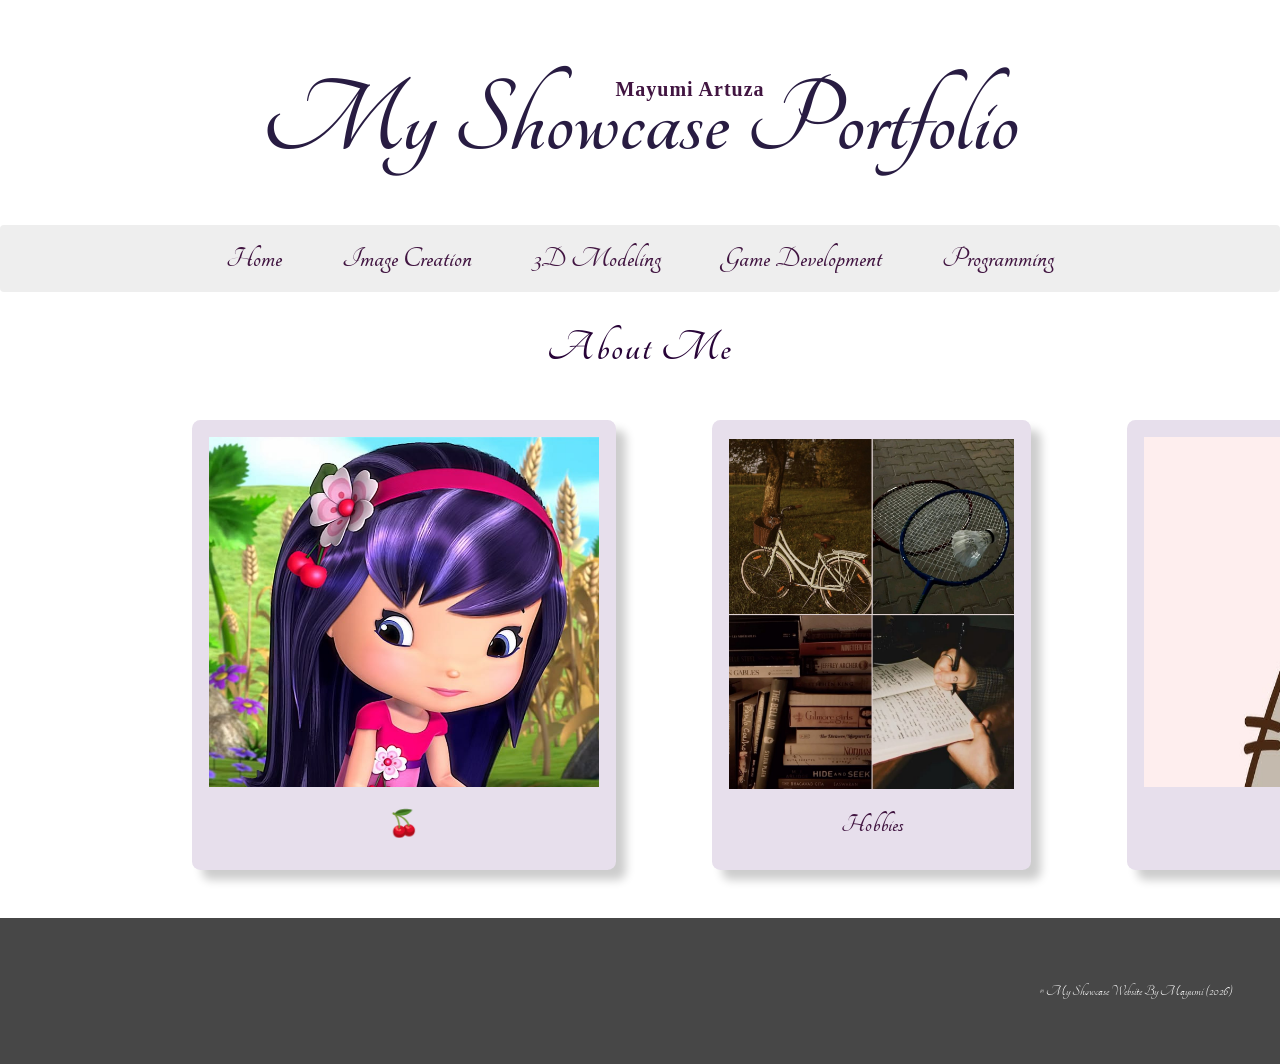
<file: index.html>
<!DOCTYPE html>
<html lang="en">

<head>
    <link rel="preconnect" href="https://fonts.googleapis.com">
    <link rel="preconnect" href="https://fonts.gstatic.com" crossorigin>
    <link href="https://fonts.googleapis.com/css2?family=Tangerine:wght@400;700&display=swap" rel="stylesheet">
    <meta charset="UTF-8">
    <meta name="viewport" content="width=device-width, initial-scale=1.0">
    <link rel="stylesheet" href="style.css">
    <title>My Showcase Portfolio</title>
</head>
<body>

    <section class="hero">
        <div class="hero-container">
            <h1 class="hero-text1">Mayumi Artuza</h1>
            <h2 class="hero-text2">My Showcase Portfolio</h2>
        </div>  
    </section>

    <section class="topic">
        <div class="topic-title">
            <nav>
                <a href="index.html">Home</a>
                <a href="imagecreation.html">Image Creation</a>
                <a href="3D modeling.html">3D Modeling</a>
                <a href="game development.html">Game Development</a>
                <a href="programming.css">Programming</a>
            </nav>
        </div> 
         <div class="about-me-header">
            <h1>About Me</h1>
        </div>
        
        <div class="topic-content">
            <div class="topic-card">
                <img src="images/cheeryjam.jpg" alt="cherry jam" width="390" height="350">
                <h2 class="topic-card-text">🍒</h2>
            </div>
            
            <div class="topic-card">
                <img src="images/Collage.png" alt="collage" width="285" height="350">
                <h2 class="topic-card-text">Hobbies</h2>
            </div>
        
            <div class="topic-card">
                <img src="images/pusheen.jpg" alt="cat" width="390" height="350">
                <h2 class="topic-card-text">🐾</h2>
            </div>
        </div>
    </section>

    <footer class="footer">
        <p>&copy; My Showcase Website By Mayumi (2026)</p>
    </footer>

</body>
</html>
</file>
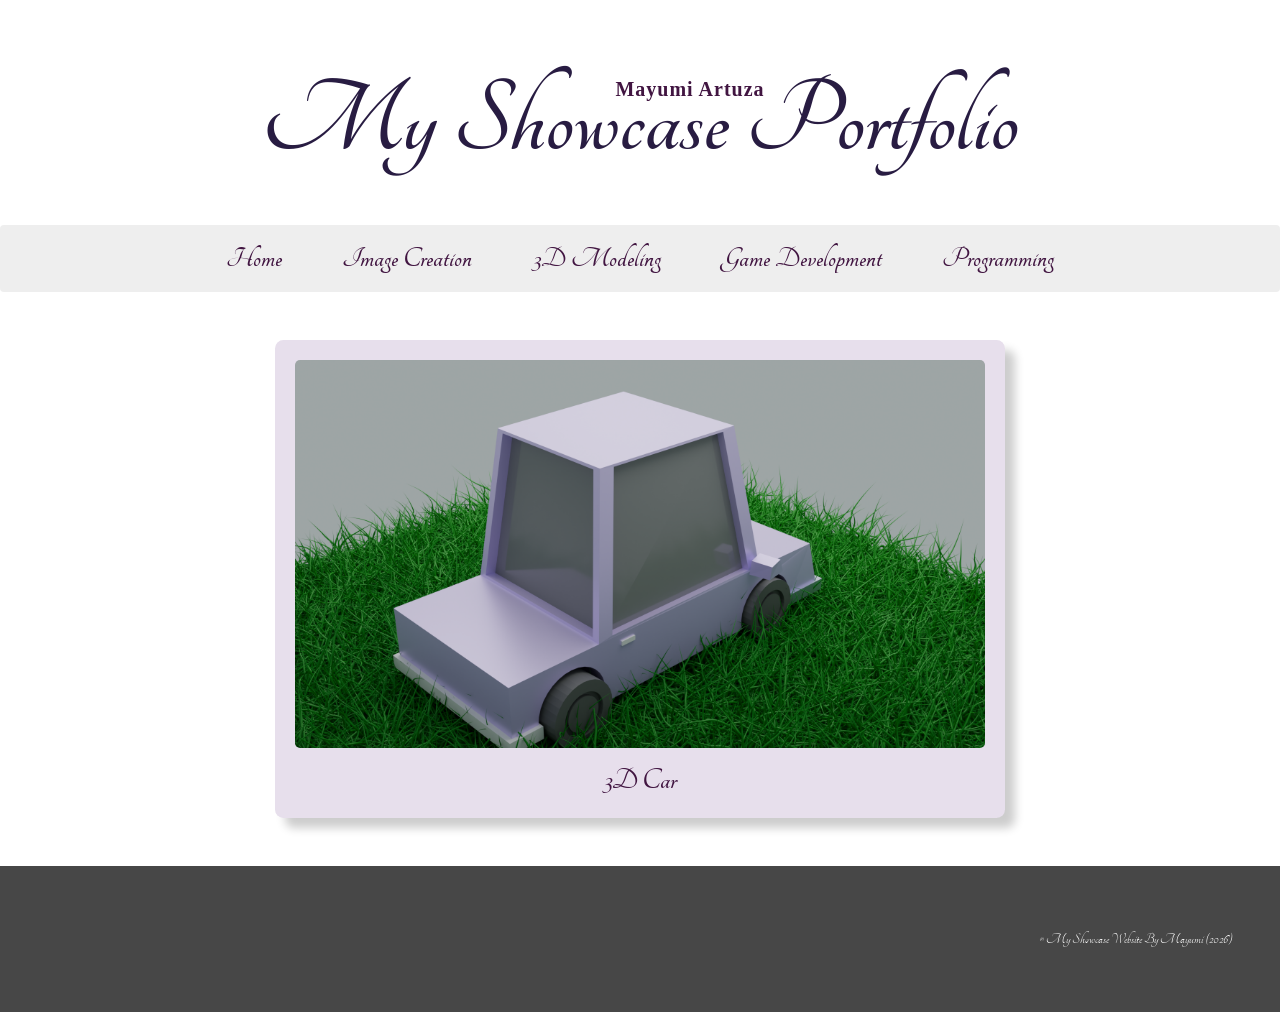
<file: 3D modeling.html>
<!DOCTYPE html>
<html lang="en">

<head>
    <link rel="preconnect" href="https://fonts.googleapis.com">
    <link rel="preconnect" href="https://fonts.gstatic.com" crossorigin>
    <link href="https://fonts.googleapis.com/css2?family=Tangerine:wght@400;700&display=swap" rel="stylesheet">
    <meta charset="UTF-8">
    <meta name="viewport" content="width=device-width, initial-scale=1.0">
    <link rel="stylesheet" href="3D modeling.css">
    <title>My Showcase Portfolio</title>
</head>
<body>

    <section class="hero">
        <div class="hero-container">
            <h1 class="hero-text1">Mayumi Artuza</h1> 
            <h2 class="hero-text2">My Showcase Portfolio</h2> 
        </div>  
    </section>

    <section class="topic">
        <div class="topic-title">
            <nav>
                <a href="index.html">Home</a>
                <a href="imagecreation.html">Image Creation</a>
                <a href="3d-modeling.html">3D Modeling</a>
                <a href="game-development.html">Game Development</a>
                <a href="programming.html">Programming</a>
            </nav>
        </div> 
        
        <div class="topic-content">
            <div class="topic-card">
                <div class="image-container">
                    <img src="images/car.png" alt="car">
                </div>
                <h2 class="topic-card-text">3D Car</h2>
            </div>
        </div>
    </section>

    <footer class="footer">
        <p>&copy; My Showcase Website By Mayumi (2026)</p>
    </footer>

</body>
</html>
</file>
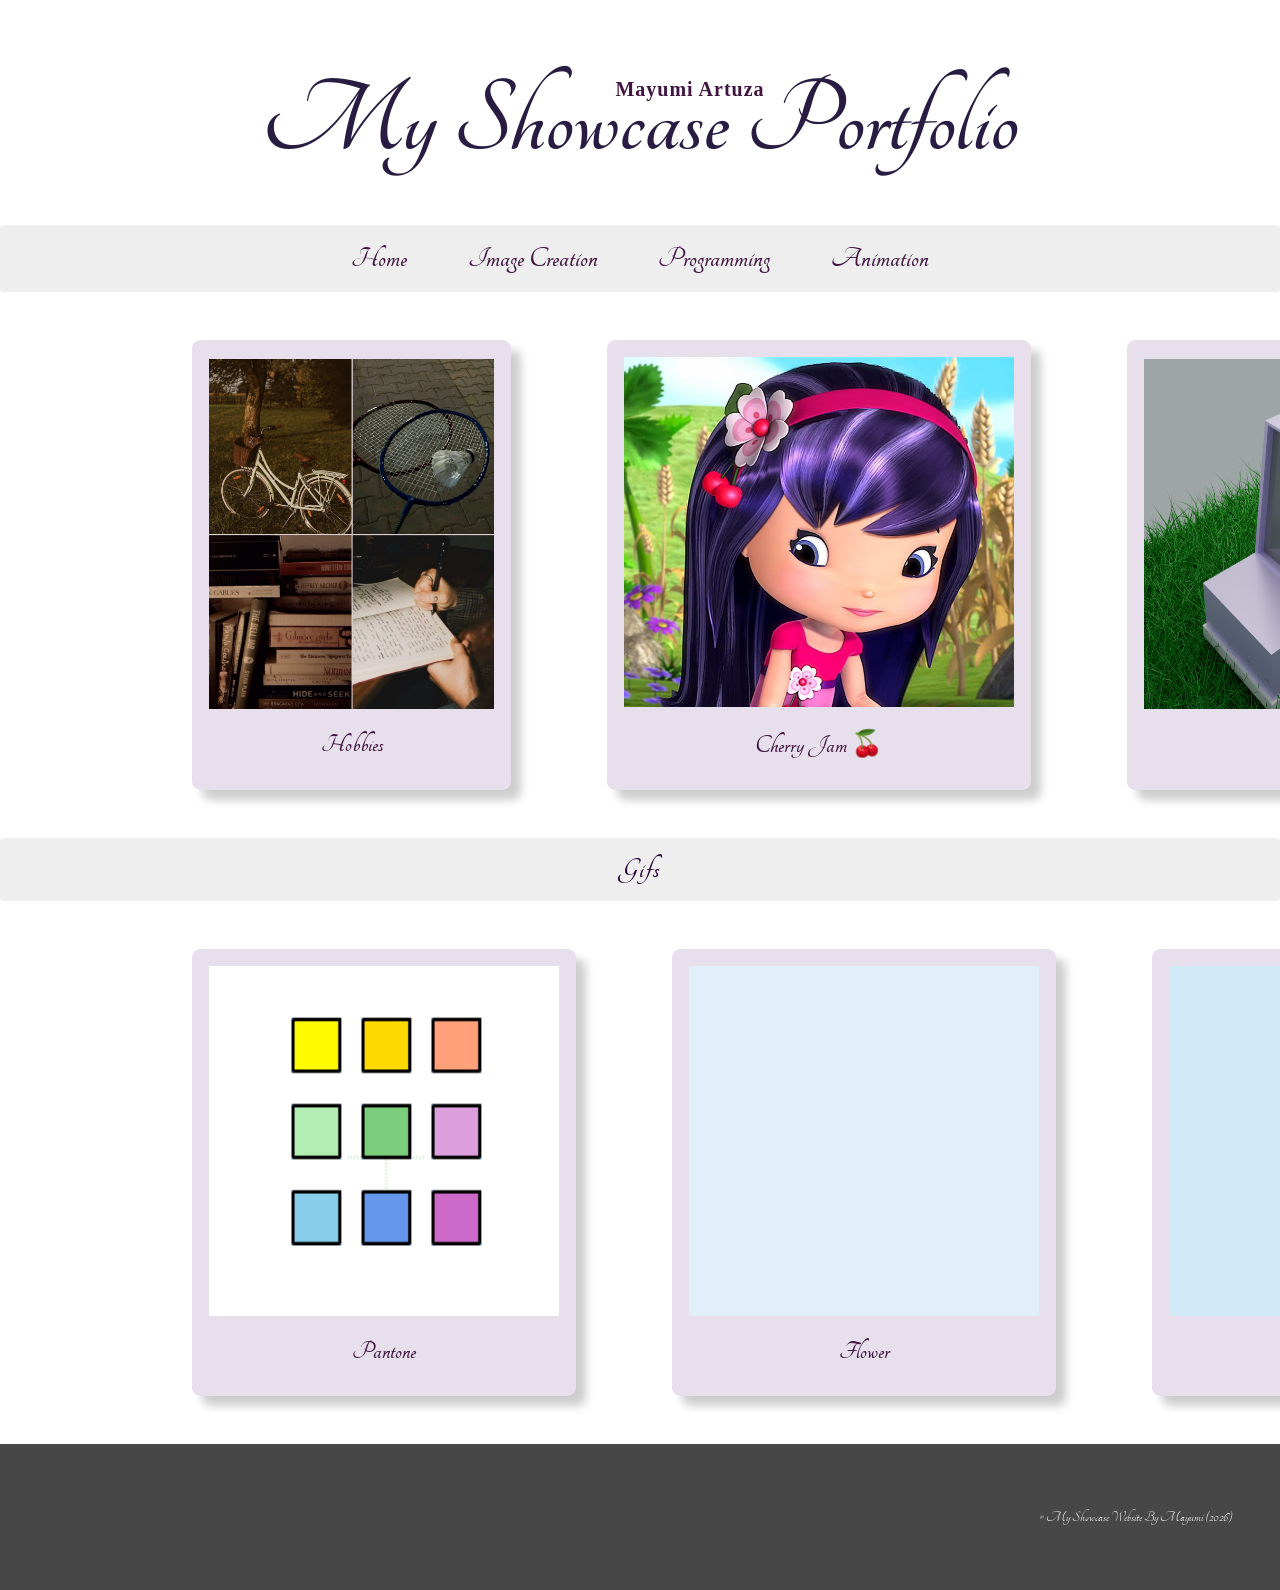
<file: animation.html>
<!DOCTYPE html>
<html lang="en">

<head>
    <link rel="preconnect" href="https://fonts.googleapis.com">
    <link rel="preconnect" href="https://fonts.gstatic.com" crossorigin>
    <link href="https://fonts.googleapis.com/css2?family=Tangerine:wght@400;700&display=swap" rel="stylesheet">
    <meta charset="UTF-8">
    <meta name="viewport" content="width=device-width, initial-scale=1.0">
    <link rel="stylesheet" href="style.css">
    <title>My Showcase Portfolio</title>
</head>
<body>

    <section class="hero">
        <div class="hero-container">
            <h1 class="hero-text1">Mayumi Artuza</h1>
            <h2 class="hero-text2">My Showcase Portfolio</h2>
        </div>  
    </section>

    <section class="topic">
        <div class="topic-title">
            <nav>
                <a href="index.html">Home</a>
                <a href="imagecreation.html">Image Creation</a>
                <a href="programming.html">Programming</a>
                <a href="animation.html">Animation</a>
            </nav>
        </div> 
        
        <div class="topic-content">
            <div class="topic-card">
                <img src="images/Collage.png" alt="collage" width="285" height="350">
                <h2 class="topic-card-text">Hobbies</h2>
            </div>
            
            <div class="topic-card">
                <img src="images/cheeryjam.jpg" alt="cherry jam" width="390" height="350">
                <h2 class="topic-card-text">Cherry Jam 🍒</h2>
            </div>

            <div class="topic-card car-card">
               <img src="images/car.png" alt="car" width="412" height="350">
               <h2 class="topic-card-text">3D Car</h2>
            </div>
        </div>
    </section>

    <section class="topic2">
        <div class="topic-title2">
            <h1>Gifs</h1>
        </div> 

        <div class="topic-content2">
            <div class="topic-card2">
                <img src="images/grokgif2.gif" alt="gif" width="350" height="350">
                <h2 class="topic-card-text">Pantone</h2>
            </div>
            <div class="topic-card2">
                <img src="images/grokgif3.gif" alt="gif" width="350" height="350">
                <h2 class="topic-card-text">Flower</h2>
            </div>
            <div class="topic-card2">
                <img src="images/grokgif4.gif" alt="gif" width="350" height="350">
                <h2 class="topic-card-text">Shape</h2>
            </div>
        </div>
    </section>

    <footer class="footer">
        <p>&copy; My Showcase Website By Mayumi (2026)</p>
    </footer>

</body>
</html>
</file>
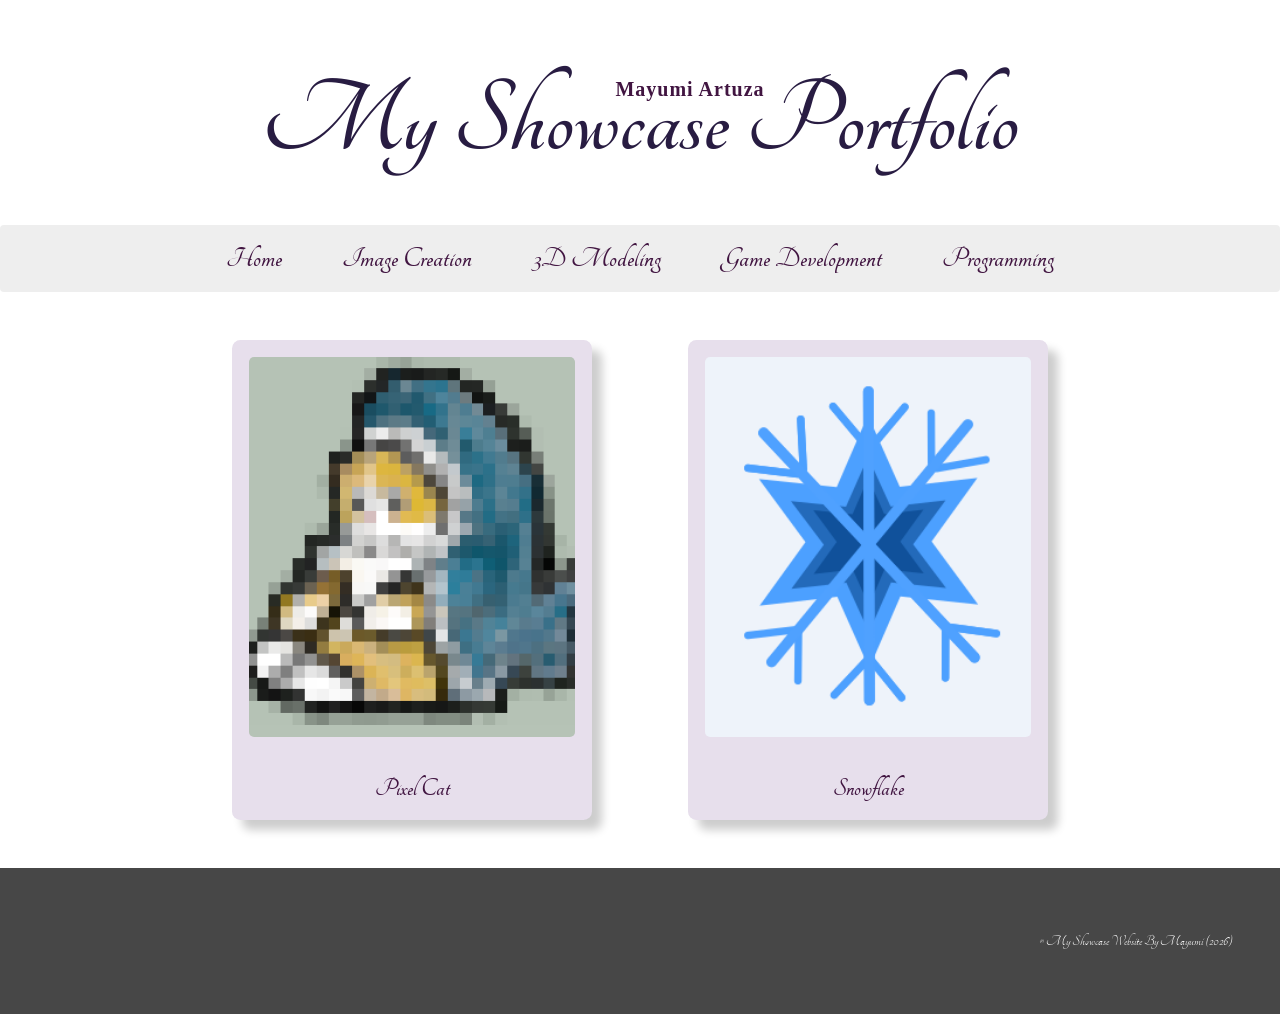
<file: imagecreation.html>
<!DOCTYPE html>
<html lang="en">

<head>
    <link rel="preconnect" href="https://fonts.googleapis.com">
    <link rel="preconnect" href="https://fonts.gstatic.com" crossorigin>
    <link href="https://fonts.googleapis.com/css2?family=Tangerine:wght@400;700&display=swap" rel="stylesheet">
    <meta charset="UTF-8">
    <meta name="viewport" content="width=device-width, initial-scale=1.0">
    <link rel="stylesheet" href="ic.css">
    <title>My Showcase Portfolio</title>
</head>
<body>

    <section class="hero">
        <div class="hero-container">
            <h1 class="hero-text1">Mayumi Artuza</h1> 
            <h2 class="hero-text2">My Showcase Portfolio</h2> 
        </div>  
    </section>

    <section class="topic">
        <div class="topic-title">
            <nav>
                <a href="index.html">Home</a>
                <a href="imagecreation.html">Image Creation</a>
                <a href="3D modeling.html">3D Modeling</a>
                <a href="game development.html">Game Development</a>
                <a href="programming.css">Programming</a>
            </nav>
        </div> 
        
        <div class="topic-content">
            <div class="topic-card">
                <div class="image-container">
                    <img src="images/pixelcat.PNG" alt="cat">
                </div>
                <h2 class="topic-card-text">Pixel Cat</h2>
            </div> 
            <div class="topic-card">
                <div class="image-container">
                    <img src="images/snowflakeee.png" alt="snowflake">
                </div>
                <h2 class="topic-card-text">Snowflake</h2>
            </div>
        </div>
    </section>

    <footer class="footer">
        <p>&copy; My Showcase Website By Mayumi (2026)</p>
    </footer>

</body>
</html>
</file>
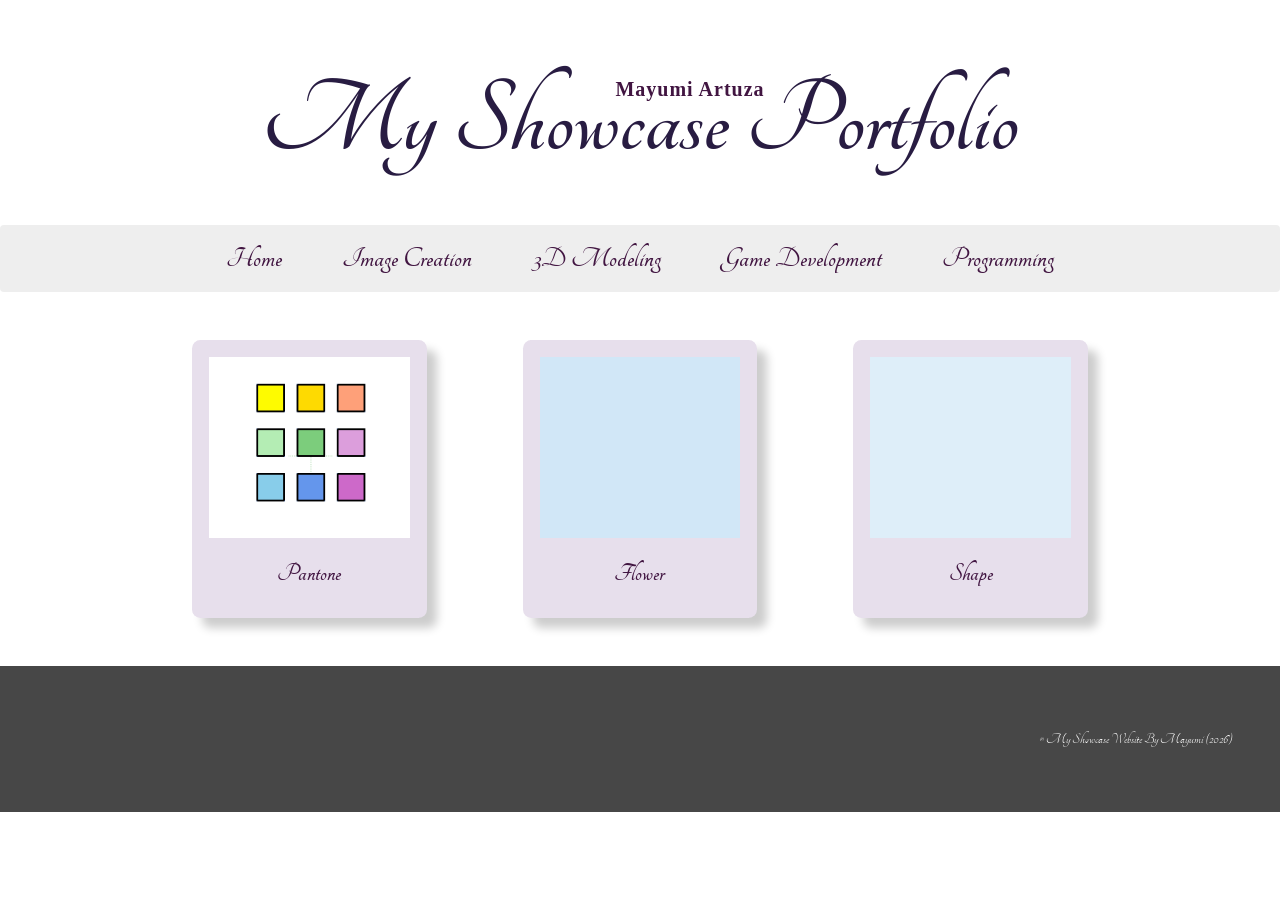
<file: programming.html>
<!DOCTYPE html>
<html lang="en">
<head>
    <link rel="preconnect" href="https://fonts.googleapis.com">
    <link rel="preconnect" href="https://fonts.gstatic.com" crossorigin>
    <link href="https://fonts.googleapis.com/css2?family=Tangerine:wght@400;700&display=swap" rel="stylesheet">
    <meta charset="UTF-8">
    <meta name="viewport" content="width=device-width, initial-scale=1.0">
    <link rel="stylesheet" href="programming.css">
    <title>My Showcase Portfolio</title>
</head>
<body>

    <section class="hero">
        <div class="hero-container">
            <h1 class="hero-text1">Mayumi Artuza</h1>
            <h2 class="hero-text2">My Showcase Portfolio</h2>
        </div>  
    </section>

    <section class="topic">
        <div class="topic-title">
            <nav>
                <a href="index.html">Home</a>
                <a href="imagecreation.html">Image Creation</a>
                <a href="3d-modeling.html">3D Modeling</a>
                <a href="game-development.html">Game Development</a>
                <a href="programming.html">Programming</a>
            </nav>
        </div>
    </section>
        </div> 

        <div class="topic-content2">
            <div class="topic-card2">
                <img src="images/grokgif2.gif" alt="gif">
                <h2 class="topic-card-text">Pantone</h2>
            </div>
            <div class="topic-card2">
                <img src="images/grokgif3.gif" alt="gif">
                <h2 class="topic-card-text">Flower</h2>
            </div>
            <div class="topic-card2">
                <img src="images/grokgif4.gif" alt="gif">
                <h2 class="topic-card-text">Shape</h2>
            </div>
        </div>
    </section>

    <footer class="footer">
        <p>&copy; My Showcase Website By Mayumi (2026)</p>
    </footer>

</body>
</html>
</file>
<file: style.css>
body,
html {
    margin: 0;
    padding: 0;
    height: 100%;
    font-family: Arial, sans-serif;
    box-sizing: border-box;
}

body {
    font-family: "Sofia", sans-serif;
}

.hero {
    background-image: url('https://wallcoveringsmart.com/cdn/shop/files/da63209_42.jpg?v=1689975887');
    height: 25vh;
    background-size: cover;
    background-position: center;
    display: flex;
    justify-content: center;
    align-items: center;
    color: white;
    text-align: center;
    position: relative;
    opacity: 100%;
}

.hero-container {
    display: flex;
    flex-direction: column;
    align-items: center;
    justify-content: center;
    width: 100%;
}

.hero-text1 {
    font-size: 20px; 
    font-family: 'Times New Roman', Times, serif;
    color: rgb(65, 21, 65); 
    margin: 0;
    padding: 0;
    line-height: 1;
    letter-spacing: 1px;
    align-self: center;        
    margin-left: 100px;    
    position: relative;
    top: 20px;             
    z-index: 2;            
}

.hero-text2 {
    font-weight: bold;
    font-family: "Tangerine", cursive;
    color: rgb(40, 28, 66);
    text-align: center;
    font-size: 110px;
    margin: 0;    
    padding: 0;
    line-height: 0.8;
    z-index: 1;
}

.topic-title {
    background-color: rgb(238, 238, 238);
    padding: 15px 0;    
    text-align: center;
    width: 100%;              
    box-sizing: border-box;
    border-radius: 4px;       
}

.topic-title2 {
    background-color: rgb(238, 238, 238); 
    padding: 15px 0;                     
    text-align: center;
    width: 100%;                                   
    box-sizing: border-box;
    border-radius: 4px;                
    margin-bottom: 2em;                
}

.topic-title2 h1 {
    font-family: "Tangerine", serif;
    color: rgb(40, 4, 56);   
    font-size: 30px;   
    margin: 0;
    padding: 0;
    font-weight: bold;
    letter-spacing: 2px;
}

.topic-title nav a:hover {
    color: rgb(110, 40, 110);
    text-decoration: underline;
}

.topic-content{
    display: grid;
    grid-template-columns: repeat(3, 1fr);
    gap: 6em;
    width: 70%;
    margin: 3em auto;
}

.topic-content2{
    display: grid;
    grid-template-columns: repeat(3, 1fr);
    gap: 6em;
    width: 70%;
    margin: 3em auto;
}

.topic-card, 
.topic-card2 {
    background-color: #e7dfec;
    background-size: cover; 
    color: rgb(65, 21, 65);
    font-family: "Tangerine";
    padding: 1em;
    border-radius: 0.5em;
    box-shadow: 10px 10px 10px rgba(0, 0, 0, 0.2);
    max-width: 100%;
    height: auto;
    font-size: 17px;
    display: flex;
    flex-direction: column;
    align-items: center;
    justify-content: center;
}

.topic-card-text{
    font-size: 1.5em;
    margin-bottom: 0.5em;
    text-align: center;
}

.topic-card-text2{
    font-size: 1.5em;
    margin-bottom: 0.5em;
    text-align: center;
}

.footer{
    background-color: rgb(71, 71, 71);
    color: white;
    text-align: right;
    padding: 3em 3em;
    font-family:  "Tangerine", serif;
}

.topic-card img, 
.topic-card2 img {
    width: attr(width px);
    height: attr(height px);
}

.topic-title nav a {
    font-family: "Tangerine", serif;
    color: rgb(65, 21, 65);
    font-size: 30px; 
    font-weight: bold;
    text-decoration: none;
    margin: 0 20px;   
    display: inline-block; 
    transition: all 0.3s ease;
    border-radius: 4px;
    padding: 2px 8px;
    background-color: transparent;
}

.topic-title nav a:hover {
    color: #ffffff;
    background-color: #a387a3;
    text-decoration: none;
}

.about-me-header {
    text-align: center;
    margin-top: 2em;
}

.about-me-header h1 {
    font-family: "Tangerine", serif;
    color: rgb(40, 4, 56);   
    font-size: 45px;   
    margin: 0;
    padding: 0;
    font-weight: bold;
    letter-spacing: 2px;
}
</file>
<file: 3D modeling.css>
body,
html {
    margin: 0;
    padding: 0;
    height: 100%;
    font-family: Arial, sans-serif;
    box-sizing: border-box;
}

body {
    font-family: "Sofia", sans-serif;
}

.hero {
    background-image: url('https://wallcoveringsmart.com/cdn/shop/files/da63209_42.jpg?v=1689975887');
    height: 25vh;
    background-size: cover;
    background-position: center;
    display: flex;
    justify-content: center;
    align-items: center;
    color: white;
    text-align: center;
    position: relative;
    opacity: 100%;
}

.hero-container {
    display: flex;
    flex-direction: column;
    align-items: center;
    justify-content: center;
    width: 100%;
}

.hero-text1 {
    font-size: 20px; 
    font-family: 'Times New Roman', Times, serif;
    color: rgb(65, 21, 65); 
    margin: 0;
    padding: 0;
    line-height: 1;
    letter-spacing: 1px;
    align-self: center;        
    margin-left: 100px;    
    position: relative;
    top: 20px;             
    z-index: 2;            
}

.hero-text2 {
    font-weight: bold;
    font-family: "Tangerine", cursive;
    color: rgb(40, 28, 66);
    text-align: center;
    font-size: 110px;
    margin: 0;    
    padding: 0;
    line-height: 0.8;
    z-index: 1;
}

.topic-title {
    background-color: rgb(238, 238, 238);
    padding: 15px 0;    
    text-align: center;
    width: 100%;              
    box-sizing: border-box;
    border-radius: 4px;       
}

.topic-content{
    display: flex;
    justify-content: center;
    gap: 6em;
    width: 70%;
    margin: 3em auto;
}

.topic-card {
    background-color: #e7dfec;
    color: rgb(65, 21, 65);
    font-family: "Tangerine";
    padding: 1.2em;
    border-radius: 0.5em;
    box-shadow: 10px 10px 10px rgba(0, 0, 0, 0.2);
    width: 730px;
    height: auto;
    font-size: 17px;
    display: flex;
    flex-direction: column;
    align-items: center;
    box-sizing: border-box;
}

.image-container {
    width: 100%;
    display: flex;
    justify-content: center;
    align-items: center;
}

.topic-card img {
    width: 100%;
    height: auto;
    object-fit: contain;
    border-radius: 0.3em;
}

.topic-card-text{
    font-size: 1.8em;
    margin: 0.5em 0 0 0;
    text-align: center;
}

.footer{
    background-color: rgb(71, 71, 71);
    color: white;
    text-align: right;
    padding: 3em 3em;
    font-family: "Tangerine", serif;
}

.topic-title nav a {
    font-family: "Tangerine", serif;
    color: rgb(65, 21, 65);
    font-size: 30px; 
    font-weight: bold;
    text-decoration: none;
    margin: 0 20px;   
    display: inline-block; 
    transition: all 0.3s ease;
    border-radius: 4px;
    padding: 2px 8px;
    background-color: transparent;
}

.topic-title nav a:hover {
    color: #ffffff;
    background-color: #a387a3;
    text-decoration: none;
}
</file>
<file: ic.css>
body,
html {
    margin: 0;
    padding: 0;
    height: 100%;
    font-family: Arial, sans-serif;
    box-sizing: border-box;
}

body {
    font-family: "Sofia", sans-serif;
}

.hero {
    background-image: url('https://wallcoveringsmart.com/cdn/shop/files/da63209_42.jpg?v=1689975887');
    height: 25vh;
    background-size: cover;
    background-position: center;
    display: flex;
    justify-content: center;
    align-items: center;
    color: white;
    text-align: center;
    position: relative;
    opacity: 100%;
}

.hero-container {
    display: flex;
    flex-direction: column;
    align-items: center;
    justify-content: center;
    width: 100%;
}

.hero-text1 {
    font-size: 20px; 
    font-family: 'Times New Roman', Times, serif;
    color: rgb(65, 21, 65); 
    margin: 0;
    padding: 0;
    line-height: 1;
    letter-spacing: 1px;
    align-self: center;        
    margin-left: 100px;    
    position: relative;
    top: 20px;             
    z-index: 2;            
}

.hero-text2 {
    font-weight: bold;
    font-family: "Tangerine", cursive;
    color: rgb(40, 28, 66);
    text-align: center;
    font-size: 110px;
    margin: 0;    
    padding: 0;
    line-height: 0.8;
    z-index: 1;
}

.topic-title {
    background-color: rgb(238, 238, 238);
    padding: 15px 0;    
    text-align: center;
    width: 100%;              
    box-sizing: border-box;
    border-radius: 4px;       
}

.topic-content{
    display: flex;
    justify-content: center;
    gap: 6em;
    width: 70%;
    margin: 3em auto;
}

.topic-card {
    background-color: #e7dfec;
    color: rgb(65, 21, 65);
    font-family: "Tangerine";
    padding: 1em;
    border-radius: 0.5em;
    box-shadow: 10px 10px 10px rgba(0, 0, 0, 0.2);
    width: 360px;
    height: 480px;
    font-size: 17px;
    display: flex;
    flex-direction: column;
    align-items: center;
    justify-content: space-between;
    box-sizing: border-box;
}

.image-container {
    width: 100%;
    height: 380px;
    display: flex;
    justify-content: center;
    align-items: center;
    overflow: hidden;
}

.topic-card img {
    width: 100%;
    height: 100%;
    object-fit: cover;
    border-radius: 0.3em;
}

.topic-card-text{
    font-size: 1.5em;
    margin: 0;
    text-align: center;
}

.footer{
    background-color: rgb(71, 71, 71);
    color: white;
    text-align: right;
    padding: 3em 3em;
    font-family:  "Tangerine", serif;
}

.topic-title nav a {
    font-family: "Tangerine", serif;
    color: rgb(65, 21, 65);
    font-size: 30px; 
    font-weight: bold;
    text-decoration: none;
    margin: 0 20px;   
    display: inline-block; 
    transition: all 0.3s ease;
    border-radius: 4px;
    padding: 2px 8px;
    background-color: transparent;
}

.topic-title nav a:hover {
    color: #ffffff;
    background-color: #a387a3;
    text-decoration: none;
}
</file>
<file: programming.css>
/* Simple CSS Reset */
body,
html {
    margin: 0;
    padding: 0;
    height: 100%;
    font-family: Arial, sans-serif;
    box-sizing: border-box;
}

body {
    font-family: "Sofia", sans-serif;
}

.hero {
    background-image: url('https://wallcoveringsmart.com/cdn/shop/files/da63209_42.jpg?v=1689975887');
    height: 25vh;
    background-size: cover;
    background-position: center;
    display: flex;
    justify-content: center;
    align-items: center;
    color: white;
    text-align: center;
    position: relative;
    opacity: 100%;
}

.hero-container {
    display: flex;
    flex-direction: column;
    align-items: center;
    justify-content: center;
    width: 100%;
}

.hero-text1 {
    font-size: 20px; 
    font-family: 'Times New Roman', Times, serif;
    color: rgb(65, 21, 65); 
    margin: 0;
    padding: 0;
    line-height: 1;
    letter-spacing: 1px;
    align-self: center;        
    margin-left: 100px;    
    position: relative;
    top: 20px;             
    z-index: 2;            
}

.hero-text2 {
    font-weight: bold;
    font-family: "Tangerine", cursive;
    color: rgb(40, 28, 66);
    text-align: center;
    font-size: 110px;
    margin: 0;    
    padding: 0;
    line-height: 0.8;
    z-index: 1;
}

.topic-title {
    background-color: rgb(238, 238, 238);
    padding: 15px 0;    
    text-align: center;
    width: 100%;              
    box-sizing: border-box;
    border-radius: 4px;       
}

.topic-title2 {
    background-color: rgb(238, 238, 238); 
    padding: 15px 0;                 
    text-align: center;
    width: 100%;                                         
    box-sizing: border-box;
    border-radius: 4px;                
    margin-bottom: 2em;                
}

.topic-title2 h1 {
    font-family: "Tangerine", serif;
    color: rgb(40, 4, 56);   
    font-size: 30px;   
    margin: 0;
    padding: 0;
    font-weight: bold;
    letter-spacing: 2px;
}

.topic-content2 {
    display: grid;
    grid-template-columns: repeat(3, 1fr);
    gap: 6em;
    width: 70%;
    margin: 3em auto;
}

.topic-card2 {
    background-color: #e7dfec;
    background-size: cover; 
    color: rgb(65, 21, 65);
    font-family: "Tangerine";
    padding: 1em;
    border-radius: 0.5em;
    box-shadow: 10px 10px 10px rgba(0, 0, 0, 0.2);
    max-width: 100%;
    height: auto;
    font-size: 17px;
    display: flex;
    flex-direction: column;
    align-items: center;
    justify-content: center;
}

.topic-card-text {
    font-size: 1.5em;
    margin-bottom: 0.5em;
    text-align: center;
}

.footer {
    background-color: rgb(71, 71, 71);
    color: white;
    text-align: right;
    padding: 3em 3em;
    font-family: "Tangerine", serif;
}

.topic-card2 img {
    width: 100%;
    max-width: 350px;
    height: auto;
    object-fit: contain;
}

.topic-title nav a {
    font-family: "Tangerine", serif;
    color: rgb(65, 21, 65);
    font-size: 30px; 
    font-weight: bold;
    text-decoration: none;
    margin: 0 20px;   
    display: inline-block; 
    transition: all 0.3s ease;
    border-radius: 4px;
    padding: 2px 8px;
    background-color: transparent;
}

.topic-title nav a:hover {
    color: #ffffff;
    background-color: #a387a3;
    text-decoration: none;
}
</file>
